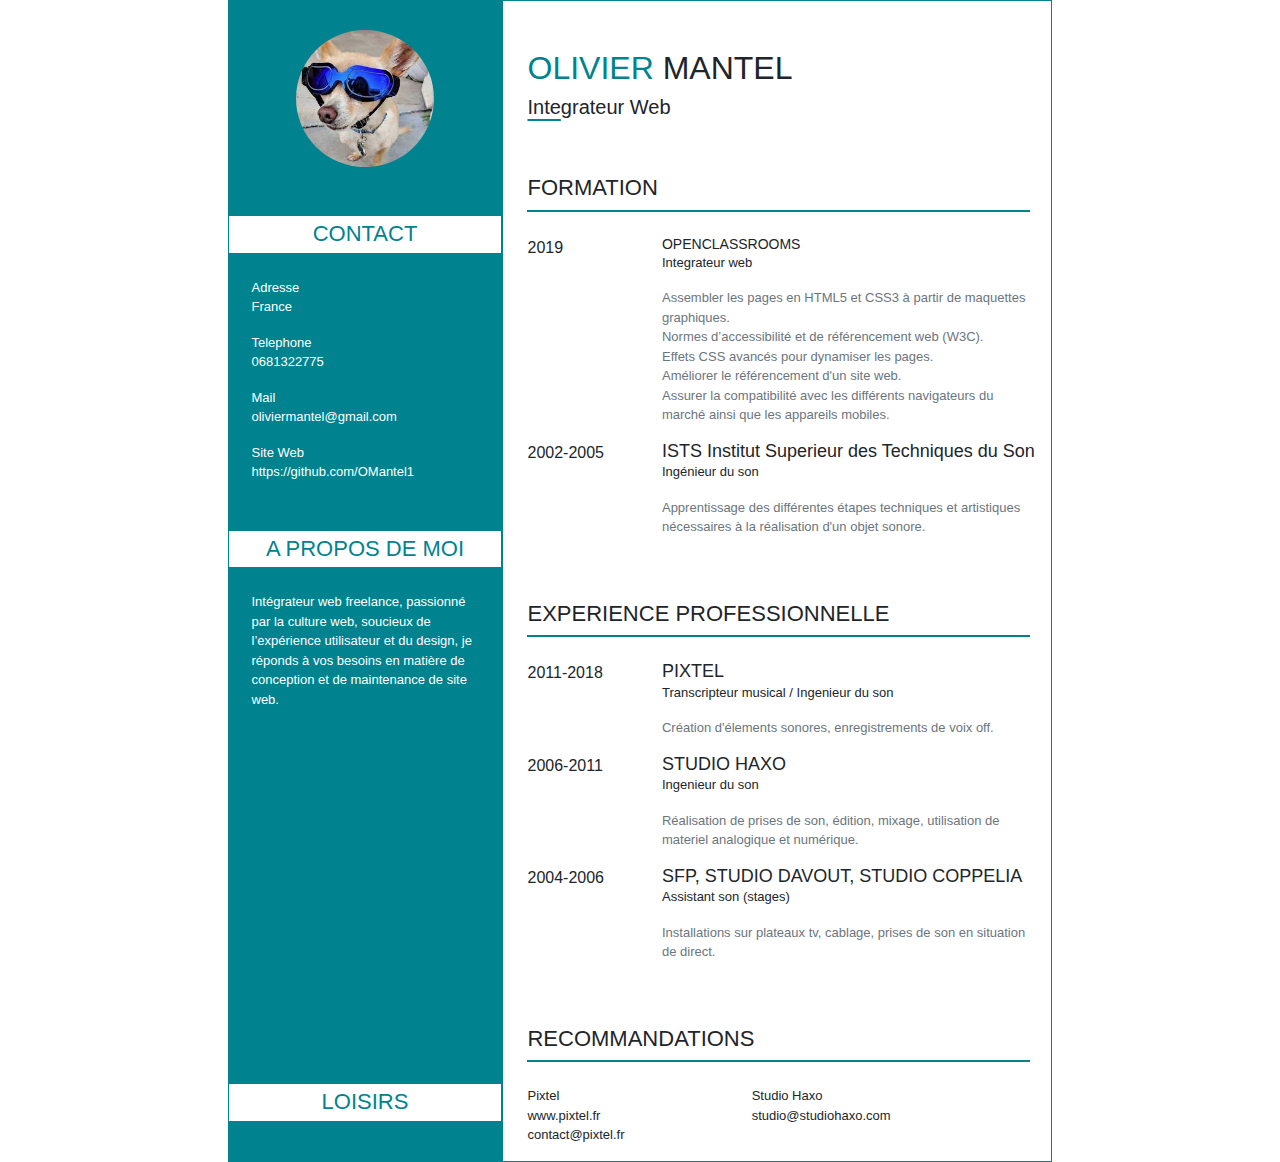
<file: index.html>
<!DOCTYPE html>
<html lang="fr">
<head>
	<title>OMantel cv</title>

	<!-- Required meta tags -->

	<meta charset="utf-8">
    <meta name="viewport" content="width=device-width, initial-scale=1, shrink-to-fit=no">

    <!-- Bootstrap CSS -->

	<link rel="stylesheet" href="https://stackpath.bootstrapcdn.com/bootstrap/4.3.1/css/bootstrap.min.css" integrity="sha384-ggOyR0iXCbMQv3Xipma34MD+dH/1fQ784/j6cY/iJTQUOhcWr7x9JvoRxT2MZw1T" crossorigin="anonymous">
	<link rel="stylesheet" href="https://use.fontawesome.com/releases/v5.9.0/css/all.css" integrity="sha384-i1LQnF23gykqWXg6jxC2ZbCbUMxyw5gLZY6UiUS98LYV5unm8GWmfkIS6jqJfb4E" crossorigin="anonymous">

	<!-- css -->

	<link rel="stylesheet" type="text/css" href="style.css">


</head>
<body>
	
	<div class="container">
		<div class="row justify-content-center">
			<div class="col-sm-12 col-md-12 col-lg-10 col-xl-9 ">
				<div class="row no-gutters">

					<aside class="infoPerso col-lg-4 d-flex flex-column justify-content-between">
						<div>
							<!-- image -->

							<div class="mb-5">
								<img src="images/dog.jpg" alt="dog">
							</div>

							<!-- contact -->

							<section class="mb-5">
								<h1>CONTACT</h1>
								<p class="px-4 mt-4">Adresse
								<br> France</p>

								<p class="px-4">Telephone
								<br> 0681322775</p>

								<p class="px-4">Mail 
								<br> oliviermantel@gmail.com </p>

								<p class="px-4">Site Web 
								<br> https://github.com/OMantel1</p>
							</section>

							<!-- a propos de moi -->

							<section>
								<h1>A PROPOS DE MOI</h1>
								<p class="px-4 mt-4">Intégrateur web freelance, passionné par la culture web, soucieux de l’expérience utilisateur et du design, je réponds à vos besoins en matière de conception et de maintenance de site web.</p>
							</section>
						</div>


						<!-- loisirs -->

						<section class="loisirs mb-3">
							<h1>LOISIRS</h1>

							<div class="d-flex justify-content-around mt-4">


								<span class="loisirIcone">
							  		<i class="fas fa-music"></i>
								</span>
								<span class="loisirIcone">
							  		<i class="fas fa-film"></i>
								</span>
								<span class="loisirIcone">
							  		<i class="fas fa-swimmer"></i>
								</span>
							</div>
						</section>			
					</aside>

					<div class="colonneDroite col-lg-8 pl-4 pr-3">

							<!-- titre cv -->

						<header class="row ">
							<div class="titre col-12 mb-5 mt-5 ">

								<h1> <span class="color">OLIVIER</span>  MANTEL</h1>
								<h2><span class="deco"> Inte</span>grateur Web</h2>

							</div>
						</header>

						
							<!-- formation -->

						<div class="row">
							<section class="infoPro col-12 mb-5">
								<span class="infoProIcone">
									<i class="fas fa-graduation-cap mr-3"></i>
								</span>

								<h1>FORMATION</h1>
								<div class="decoration"></div><br>
								<div class="row">
									<div class="date col-2 col-sm-2 col-md-3">
										<p>2019</p>
									</div>

									<div class="contenuPro col-10 col-sm-10 col-md-9">
										<h2 class="mb-0">OPENCLASSROOMS</h2>
										<p>Integrateur web</p>
										<p class="text-secondary">Assembler les pages en HTML5 et CSS3 à partir de maquettes graphiques.<br>
										Normes d’accessibilité et de référencement web (W3C).<br>
										Effets CSS avancés pour dynamiser les pages.<br>
										Améliorer le référencement d'un site web.<br>
										Assurer la compatibilité avec les différents navigateurs du marché ainsi que les appareils mobiles.</p>
									</div>
								</div>
								<div class="row">
									<div class="date col-2 col-sm-2 col-md-3">
										<p>2002-2005</p>
									</div>

									<div class="contenuPro col-10 col-sm-10 col-md-9">
										<h1 class="mb-0">ISTS Institut Superieur des Techniques du Son</h1>
										<p>Ingénieur du son</p>
										<p class="text-secondary">Apprentissage des différentes étapes techniques et artistiques nécessaires à la réalisation d'un objet sonore.</p>
									</div>
								</div>
							</section>
						</div>

							<!-- experience professionnelle -->

						<div class="row">
							<section class="col-12 mb-5 ">

								<span class="infoProIcone">
									<i class="fas fa-briefcase mr-3"></i>
								</span>

								<h1>EXPERIENCE PROFESSIONNELLE</h1>
								<div class="decoration"></div><br>

								<div class="row">
									<div class="date col-2 col-sm-2 col-md-3">
										<p>2011-2018</p>
									</div>

									<div class="contenuPro col-10 col-sm-10 col-md-9">
										<h1 class="mb-0">PIXTEL</h1>
										<p>Transcripteur musical / Ingenieur du son</p>
										<p class="text-secondary">Création d'élements sonores, enregistrements de voix off.</p>
									</div>
								</div>
								<div class="row">
									<div class="date col-2 col-sm-2 col-md-3">
										<p>2006-2011</p>
									</div>

									<div class="contenuPro col-10 col-sm-10 col-md-9">
										<h1 class="mb-0">STUDIO HAXO</h1>
										<p>Ingenieur du son</p>
										<p class="text-secondary">Réalisation de prises de son, édition, mixage, utilisation de materiel analogique et numérique.</p>
									</div>
								</div>
								<div class="row">
									<div class="date col-2 col-sm-2 col-md-3">
										<p>2004-2006</p>
									</div>

									<div class="contenuPro col-10 col-sm-10 col-md-9">
										<h1 class="mb-0">SFP, STUDIO DAVOUT, STUDIO COPPELIA</h1>
										<p>Assistant son (stages)</p>
										<p class="text-secondary">Installations sur plateaux tv, cablage, prises de son en situation de direct.</p>
									</div>
								</div>
							</section>
						</div>

							<!-- recommandaations -->

						<div class="row">
							<section class="col-12">

								<span class="infoProIcone">
									<i class="fas fa-edit mr-3"></i>
								</span>

								<h1>RECOMMANDATIONS</h1>
								<div class="decoration"></div><br>
								
								<div class="row ">
									<div class="col-lg-5">
										<p>Pixtel<br>
										www.pixtel.fr<br>
									contact@pixtel.fr</p>

									</div>
									<div class="col-lg-5">
										<p>Studio Haxo<br>
									studio@studiohaxo.com</p>

									</div>
								</div>
							</section>
						</div>
					</div>
				</div>
			</div>
		</div>
	</div>

</body>
</html>
</file>
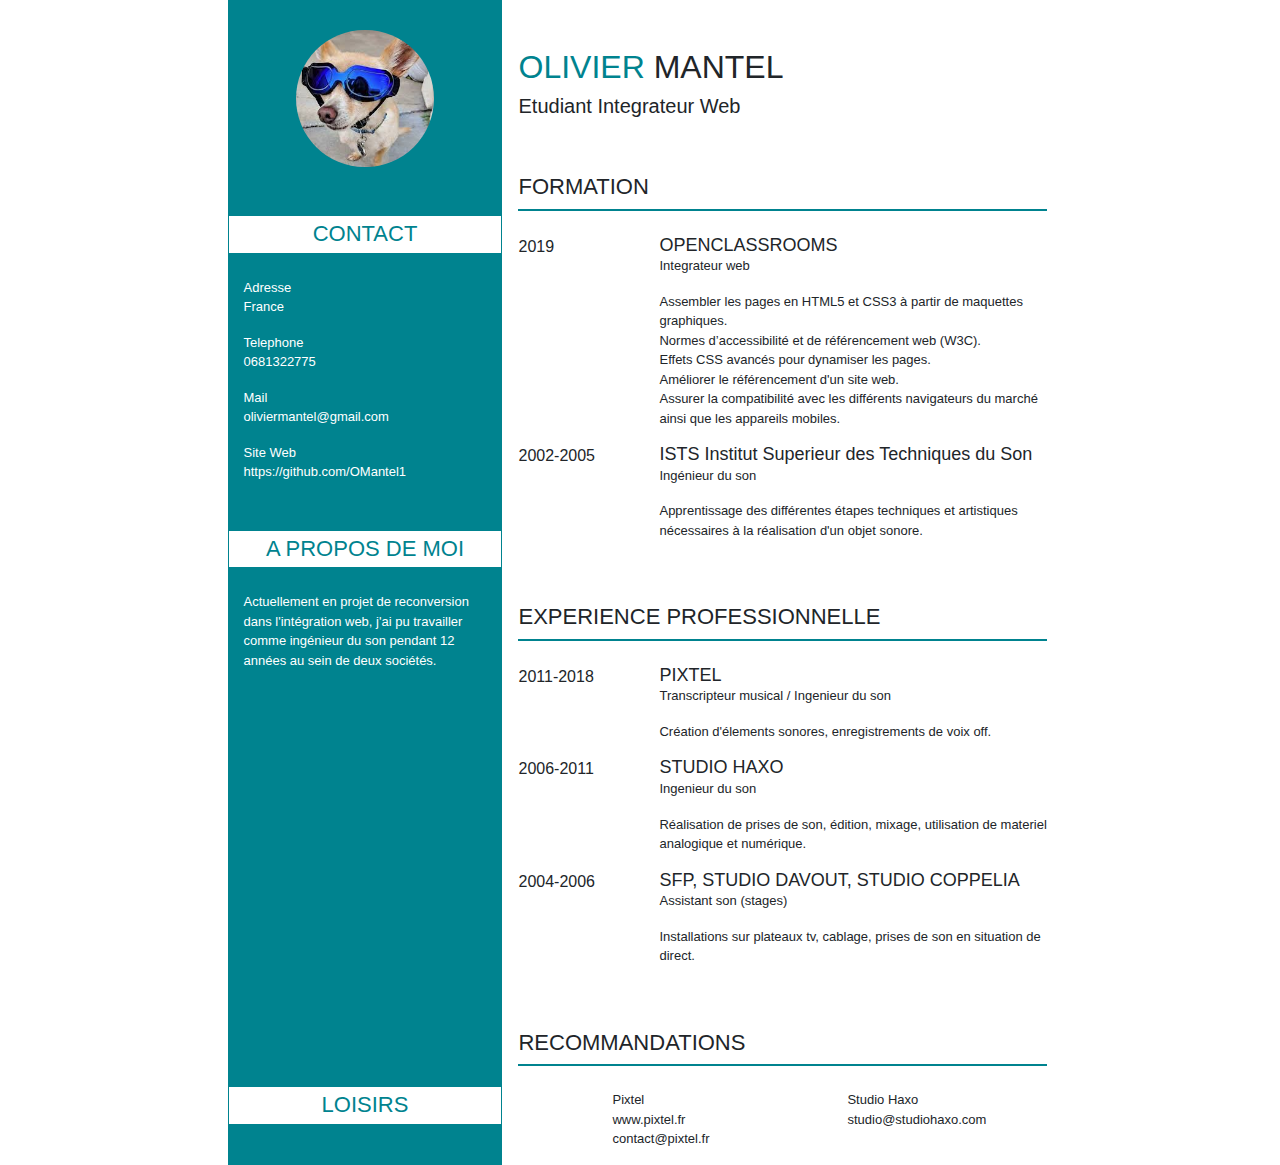
<file: omantel-cv.html>
<!DOCTYPE html>
<html>
<head>
	<title>OMantel cv</title>

	<!-- Required meta tags -->

	<meta charset="utf-8">
    <meta name="viewport" content="width=device-width, initial-scale=1, shrink-to-fit=no">

    <!-- Bootstrap CSS -->

	<link rel="stylesheet" href="https://stackpath.bootstrapcdn.com/bootstrap/4.3.1/css/bootstrap.min.css" integrity="sha384-ggOyR0iXCbMQv3Xipma34MD+dH/1fQ784/j6cY/iJTQUOhcWr7x9JvoRxT2MZw1T" crossorigin="anonymous">
	<link rel="stylesheet" href="https://use.fontawesome.com/releases/v5.9.0/css/all.css" integrity="sha384-i1LQnF23gykqWXg6jxC2ZbCbUMxyw5gLZY6UiUS98LYV5unm8GWmfkIS6jqJfb4E" crossorigin="anonymous">	<link rel="stylesheet" type="text/css" href="style.css">

</head>
<body>
	
	<div class="container">
		<div class="row justify-content-center">
			<div class="col-sm-12 col-md-12 col-lg-10 col-xl-9">
				<div class="row no-gutters">

					<div class="infoPerso col-md-4 d-flex flex-column justify-content-between">
						<div>
							<!-- image -->

							<div class="mb-5">
								<img src="images/dog.jpg" alt="dog">
							</div>

							<!-- contact -->

							<div class="mb-5">
								<h1>CONTACT</h1>
								<p class="px-3 mt-4">Adresse
								</br> France</p>

								<p class="px-3">Telephone
								</br> 0681322775</p>

								<p class="px-3">Mail 
								</br> oliviermantel@gmail.com </p>

								<p class="px-3">Site Web 
								</br> https://github.com/OMantel1</p>
							</div>

							<!-- a propos de moi -->

							<div>
								<h1>A PROPOS DE MOI</h1>
								<p class="px-3 mt-4">Actuellement en projet de reconversion dans l'intégration web, j'ai pu travailler comme ingénieur du son pendant 12 années au sein de deux sociétés.</p>
							</div>
						</div>


						<!-- loisirs -->

						<div class="loisirs mb-3">
								<h1>LOISIRS</h1>

								<div class="d-flex justify-content-around mt-4">


									<span style="font-size: 2em;">
								  		<i class="fas fa-music"></i>
									</span>
									<span style="font-size: 2em;">
								  		<i class="fas fa-film"></i>
									</span>
									<span style="font-size: 2em;">
								  		<i class="fas fa-swimmer"></i>
									</span>
								</div>
						</div>

								
					</div>

					<div class="col-md-8 pl-3">

							<!-- titre cv -->

						<div class="row ">
							<div class="titre col-md-12 mb-5 mt-5 ">

								<h1> <span class="color">OLIVIER</span>  MANTEL</h1>
								<h2>Etudiant Integrateur Web</h2>
							</div>
						</div>

						
							<!-- formation -->

						<div class="row">
							<div class="infoPro col-md-12 mb-5">
								<span style="font-size: 25px">
									<i class="fas fa-graduation-cap mr-3"></i>
								</span>

								<h1>FORMATION</h1>
								<div class="decoration"></div></br>
									<div class="row">
										<div class="date col-md-3">
											<p>2019</p>
										</div>

										<div class="contenuPro col-md-9">
											<h1 class="mb-0">OPENCLASSROOMS</h1>
											<p>Integrateur web</p>
											<p>Assembler les pages en HTML5 et CSS3 à partir de maquettes graphiques.</br>
											Normes d’accessibilité et de référencement web (W3C).</br>
											Effets CSS avancés pour dynamiser les pages.</br>
											Améliorer le référencement d'un site web.</br>
											Assurer la compatibilité avec les différents navigateurs du marché ainsi que les appareils mobiles.</p>
										</div>
									</div>
									<div class="row">
										<div class="date col-md-3">
											<p>2002-2005</p>
										</div>

										<div class="contenuPro col-md-9">
											<h1 class="mb-0">ISTS Institut Superieur des Techniques du Son</h1>
											<p>Ingénieur du son</p>
											<p>Apprentissage des différentes étapes techniques et artistiques nécessaires à la réalisation d'un objet sonore.</p>
										</div>
									</div>
							</div>
						</div>

							<!-- experience professionnelle -->

						<div class="row">
							<div class="col-md-12 mb-5">

								<span style="font-size: 25px">
									<i class="fas fa-briefcase mr-3"></i>
								</span>

								<h1>EXPERIENCE PROFESSIONNELLE</h1>
								<div class="decoration"></div></br>

									<div class="row">
										<div class="date col-md-3">
											<p>2011-2018</p>
										</div>

										<div class="contenuPro col-md-9">
											<h1 class="mb-0">PIXTEL</h1>
											<p>Transcripteur musical / Ingenieur du son</p>
											<p>Création d'élements sonores, enregistrements de voix off.</p>
										</div>
									</div>
									<div class="row">
										<div class="date col-md-3">
											<p>2006-2011</p>
										</div>

										<div class="contenuPro col-md-9">
											<h1 class="mb-0">STUDIO HAXO</h1>
											<p>Ingenieur du son</p>
											<p>Réalisation de prises de son, édition, mixage, utilisation de materiel analogique et numérique.</p>
										</div>
									</div>
									<div class="row">
										<div class="date col-md-3">
											<p>2004-2006</p>
										</div>

										<div class="contenuPro col-md-9">
											<h1 class="mb-0">SFP, STUDIO DAVOUT, STUDIO COPPELIA</h1>
											<p>Assistant son (stages)</p>
											<p>Installations sur plateaux tv, cablage, prises de son en situation de direct.</p>
										</div>
									</div>
							</div>
						</div>

							<!-- recommandaations -->

						<div class="row">
							<div class="col-md-12">

								<span style="font-size: 25px">
									<i class="fas fa-edit mr-3"></i>
								</span>

								<h1>RECOMMANDATIONS</h1>
								<div class="decoration"></div></br>
								
									<div class="row ">
										<div class="col-md-5 offset-md-2">
											<p>Pixtel</br>
											www.pixtel.fr</br>
										contact@pixtel.fr</p>

										</div>
										<div class="col-md-5 ">
											<p>Studio Haxo</br>
										studio@studiohaxo.com</p>

										</div>
									</div>

							</div>
						</div>

						<div class="row">

					</div>
			</div>
		</div>
	</div>

</body>
</html>
</file>
<file: style.css>
/* couleurs

vert #00838F
gris #455A64
gris foncé #263238


*/

h1{
	font-size: 22px;
}

p {
	font-size: 13px;
}

.decoration{
	background-color: #00838F;
	height: 2px;
	width: 99%;
}


.deco{
	text-decoration: underline;
	text-decoration-color: #00838F ;
	text-underline-position: under;
}

/* Colonne info perso -------------- */

.titre h1{
font-size: 32px;
}

.titre h2{
font-size: 20px;
}

.infoPerso{
	background-color: #00838F;
	color: white;
}

.infoPerso + p{
	width : 80%;
	margin: auto;}

.infoPerso img{
	border-radius: 100%;
	display: block;
	margin: auto;
	max-width: 50%;
	margin-top: 30px;
	margin-bottom: 20px;
}

.infoPerso h1{
	text-align: center;
	background-color: white;
	color: #00838F;
	padding-top: 5px;
	padding-bottom: 5px;
	border: solid #00838F 1px;
}

.loisirIcone i{
	font-size: 2em;
}


/* Colonne info pro ----------------- */

.color{
	color: #00838F ;
}

.colonneDroite{
	background-color: white;
	border: solid #00838F 1px;
}

.infoPro h2{
	font-size: 14px;
}

.infoProIcone i{
	font-size: 25px;
}

.date p{
	font-size: 16px;
}

.contenuPro h1{
	font-size: 18px;

}


.fas{
	float: left;
}
</file>
